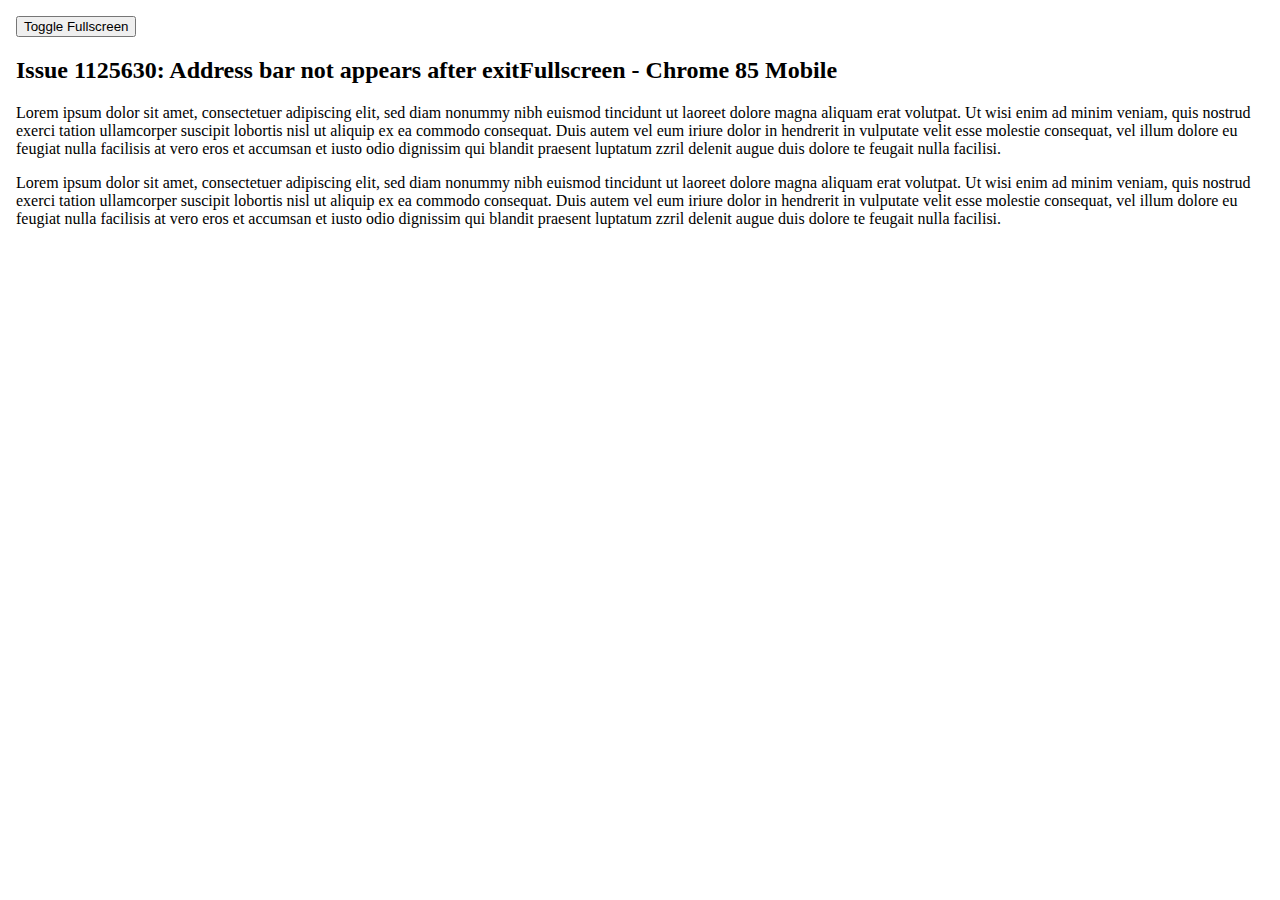
<file: 1125630/index.html>
<!DOCTYPE html>
<html lang="en">
<head>
    <meta charset="UTF-8">
    <title>Issue 1125630</title>
    <meta name="viewport" content="width=device-width, initial-scale=1, shrink-to-fit=no">
    <style>
        body {
            margin: 0;
            padding: 1rem;
            height: calc(var(--vh, 1vh) * 100);
            max-height: calc(var(--vh, 1vh) * 100);
            overflow: hidden;
            box-sizing: border-box;
        }
    </style>
</head>
<body>

<button onclick="toggleFullscreen()">Toggle Fullscreen</button>

<h2>Issue 1125630: Address bar not appears after exitFullscreen - Chrome 85 Mobile</h2>
<p>Lorem ipsum dolor sit amet, consectetuer adipiscing elit, sed diam nonummy nibh euismod tincidunt ut laoreet dolore
    magna aliquam erat volutpat. Ut wisi enim ad minim veniam, quis nostrud exerci tation ullamcorper suscipit lobortis
    nisl ut aliquip ex ea commodo consequat. Duis autem vel eum iriure dolor in hendrerit in vulputate velit esse
    molestie consequat, vel illum dolore eu feugiat nulla facilisis at vero eros et accumsan et iusto odio dignissim qui
    blandit praesent luptatum zzril delenit augue duis dolore te feugait nulla facilisi.</p>
<p>Lorem ipsum dolor sit amet, consectetuer adipiscing elit, sed diam nonummy nibh euismod tincidunt ut laoreet dolore
    magna aliquam erat volutpat. Ut wisi enim ad minim veniam, quis nostrud exerci tation ullamcorper suscipit lobortis
    nisl ut aliquip ex ea commodo consequat. Duis autem vel eum iriure dolor in hendrerit in vulputate velit esse
    molestie consequat, vel illum dolore eu feugiat nulla facilisis at vero eros et accumsan et iusto odio dignissim qui
    blandit praesent luptatum zzril delenit augue duis dolore te feugait nulla facilisi.</p>

<script src="index.js"></script>
</body>
</html>
</file>
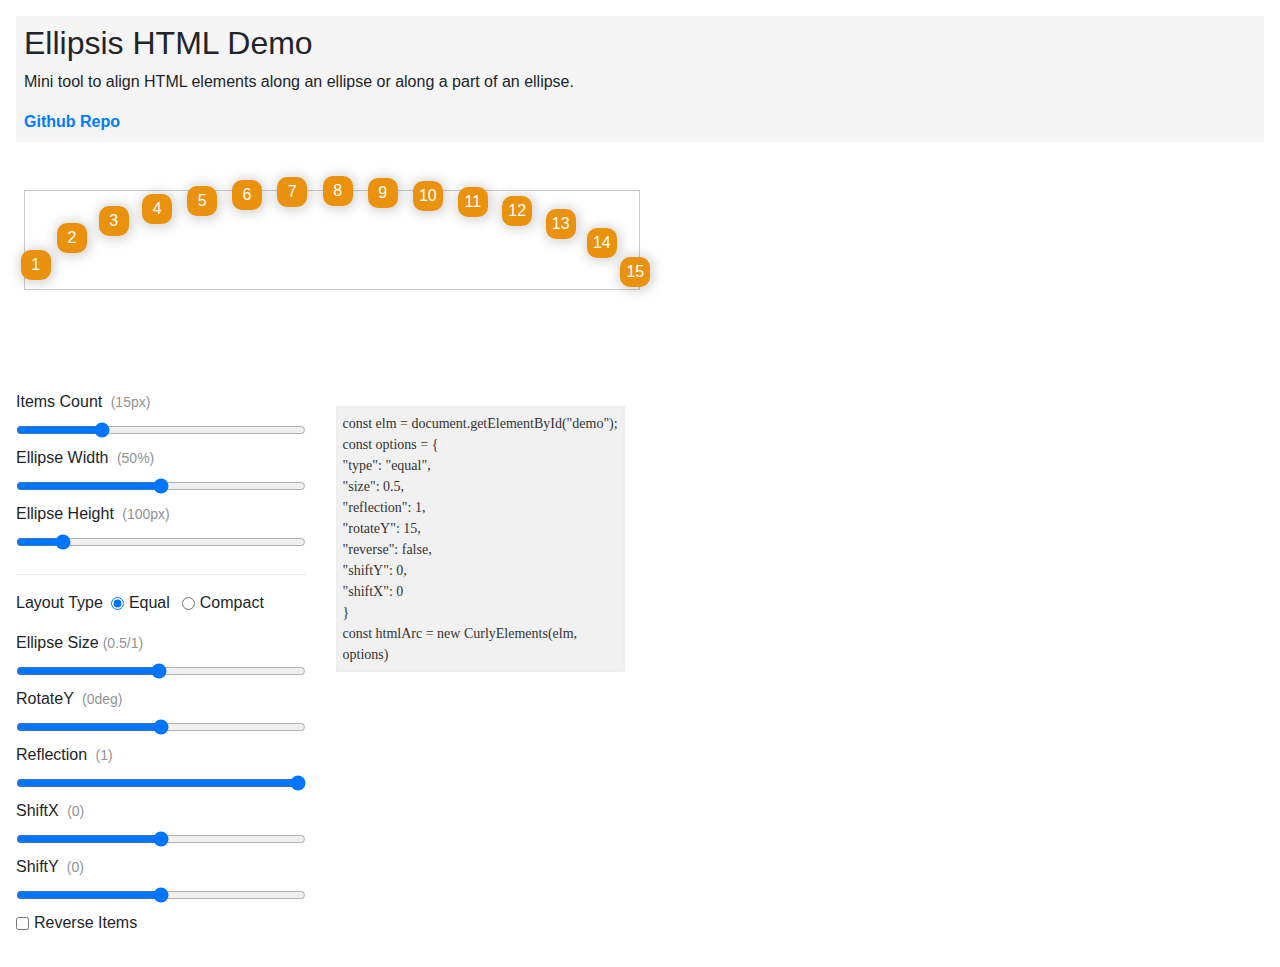
<file: curly-html-elements/index.html>
<!DOCTYPE html>
<html lang="en">
<head>
    <meta charset="UTF-8">
    <title>Ellipsis HTML Demo</title>
    <meta name="viewport" content="width=device-width, initial-scale=1, shrink-to-fit=no">

    <link rel="stylesheet" href="https://stackpath.bootstrapcdn.com/bootstrap/4.5.2/css/bootstrap.min.css"
          integrity="sha384-JcKb8q3iqJ61gNV9KGb8thSsNjpSL0n8PARn9HuZOnIxN0hoP+VmmDGMN5t9UJ0Z" crossorigin="anonymous">
    <style>
        body {
            margin: 0;
            padding: 1rem;
        }

        .head {
            background: #f5f5f5;
            padding: .5rem;
        }

        #demo {
            width: 50%;
            max-width: 100%;
            height: 100px;
            margin-bottom: 100px;
            border: 1px solid #ccc;
            box-sizing: border-box;
            position: relative;
            transform-origin: bottom center;
            transform: rotate(0deg);
            user-select: none;
            pointer-events: none;
        }

        .dot {
            width: 30px;
            height: 30px;
            line-height: 30px;
            text-align: center;
            border-radius: 10px;
            color: #fff;
            background-color: #ea920d;
            box-shadow: 1px 1px 11px 3px rgba(0, 0, 0, .16);
            display: inline-block;
        }

        .options {
            max-width: 500px;
            display: flex;
            flex-direction: column;
            justify-content: center;
            user-select: none;
        }

        .options > * {
            margin-bottom: .5rem;
        }

        .options label .val {
            font-weight: 500;
            font-size: 14px;
            opacity: 0.5;
            margin-left: .25rem;
        }

        #demo-code {
            max-width: 500px;
            font-family: Consolas, serif;
            background-color: #f1f1f1;
            padding: 5px;
            display: block;
            margin-top: 1rem;
            color: #333;
            border: 2px solid #eee;
        }
    </style>
</head>
<body>

<div class="mb-5 head">
    <h2>Ellipsis HTML Demo</h2>
    <p>Mini tool to align HTML elements along an ellipse or along a part of an ellipse.</p>
    <a href="https://github.com/behnamazimi/curly-html-elements" target="_blank"><strong>Github Repo</strong></a>
</div>

<div class="px-2">
    <div id="demo"></div>
</div>

<div class="row">
    <div class="col col-12 col-sm-6 col-md-6 col-lg-3">
        <form class="options" id="options">
            <div class="form-group">
                <label for="dotsCount">Items Count <span class="val">(15px)</span></label>
                <input type="range" class="form-control-range" id="dotsCount"
                       name="count" value="15" min="1" max="50">
            </div>
            <div class="form-group">
                <label for="ellipseWidth">Ellipse Width <span class="val">(50%)</span></label>
                <input type="range" class="form-control-range" id="ellipseWidth"
                       name="width" value="50" min="0" max="100">
            </div>
            <div class="form-group">
                <label for="ellipseHeight">Ellipse Height <span class="val">(100px)</span></label>
                <input type="range" class="form-control-range" id="ellipseHeight"
                       name="height" value="100" min="0" max="700">
            </div>
            <div class="dropdown-divider my-3"></div>

            <div class="form-group d-flex align-items-center mb-3">
                <label class="mb-0">Layout Type</label>
                <div class="form-check form-check-inline ml-2">
                    <input class="form-check-input" type="radio" name="type"
                           id="equalType" value="equal" checked>
                    <label class="form-check-label" for="equalType">Equal</label>
                </div>
                <div class="form-check form-check-inline">
                    <input class="form-check-input" type="radio" name="type"
                           id="compactType" value="compact">
                    <label class="form-check-label" for="compactType">Compact</label>
                </div>
            </div>
            <div class="form-group">
                <label for="ellipseSize">Ellipse Size<span class="val">(0.5/1)</span></label>
                <input type="range" class="form-control-range" id="ellipseSize"
                       name="size" value="50" min="1" max="100">
            </div>
            <div class="form-group">
                <label for="ellipseRotateY">RotateY <span class="val">(0deg)</span></label>
                <input type="range" class="form-control-range" id="ellipseRotateY"
                       name="rotateY" value="0" min="-180" max="180" step="2">
            </div>
            <div class="form-group">
                <label for="ellipseReflection">Reflection <span class="val">(1)</span></label>
                <input type="range" class="form-control-range" id="ellipseReflection"
                       name="reflection" value="10" min="-10" max="10" step="1">
            </div>
            <div class="form-group">
                <label for="ellipseShiftX">ShiftX <span class="val">(0)</span></label>
                <input type="range" class="form-control-range" id="ellipseShiftX"
                       name="shiftX" value="0" min="-500" max="500" step="2">
            </div>
            <div class="form-group">
                <label for="ellipseShiftY">ShiftY <span class="val">(0)</span></label>
                <input type="range" class="form-control-range" id="ellipseShiftY"
                       name="shiftY" value="0" min="-500" max="500" step="2">
            </div>
            <div class="form-group d-flex align-items-center mb-3">
                <div class="form-check form-check-inline">
                    <input class="form-check-input" type="checkbox"
                           name="reverse" id="reverseItems">
                    <label class="form-check-label" for="reverseItems">Reverse Items</label>
                </div>
            </div>
        </form>
    </div>
    <div class="col col-12 col-sm-6 col-md-6 col-lg-3">
        <code id="demo-code"></code>
    </div>
</div>

<script src="https://code.jquery.com/jquery-3.5.1.slim.min.js"
        integrity="sha384-DfXdz2htPH0lsSSs5nCTpuj/zy4C+OGpamoFVy38MVBnE+IbbVYUew+OrCXaRkfj"
        crossorigin="anonymous"></script>
<script src="https://cdn.jsdelivr.net/npm/popper.js@1.16.1/dist/umd/popper.min.js"
        integrity="sha384-9/reFTGAW83EW2RDu2S0VKaIzap3H66lZH81PoYlFhbGU+6BZp6G7niu735Sk7lN"
        crossorigin="anonymous"></script>
<script src="https://stackpath.bootstrapcdn.com/bootstrap/4.5.2/js/bootstrap.min.js"
        integrity="sha384-B4gt1jrGC7Jh4AgTPSdUtOBvfO8shuf57BaghqFfPlYxofvL8/KUEfYiJOMMV+rV"
        crossorigin="anonymous"></script>
<script src="curly-html-elements.min.js"></script>
<script src="index.js"></script>
</body>
</html>
</file>
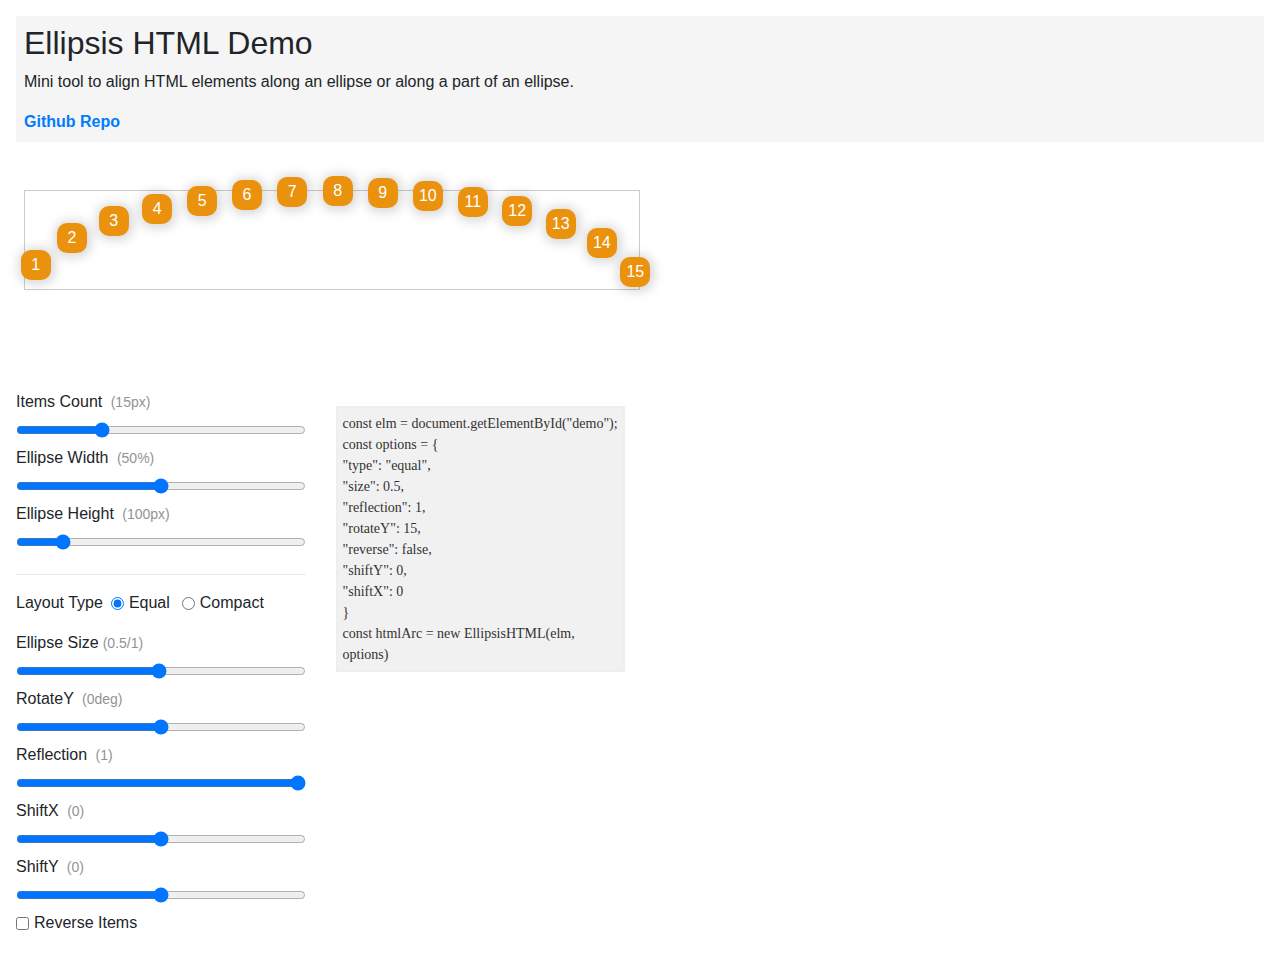
<file: ellipsis-html/index.html>
<!DOCTYPE html>
<html lang="en">
<head>
    <meta charset="UTF-8">
    <title>Ellipsis HTML Demo</title>
    <meta name="viewport" content="width=device-width, initial-scale=1, shrink-to-fit=no">

    <link rel="stylesheet" href="https://stackpath.bootstrapcdn.com/bootstrap/4.5.2/css/bootstrap.min.css"
          integrity="sha384-JcKb8q3iqJ61gNV9KGb8thSsNjpSL0n8PARn9HuZOnIxN0hoP+VmmDGMN5t9UJ0Z" crossorigin="anonymous">
    <style>
        body {
            margin: 0;
            padding: 1rem;
        }

        .head {
            background: #f5f5f5;
            padding: .5rem;
        }

        #demo {
            width: 50%;
            max-width: 100%;
            height: 100px;
            margin-bottom: 100px;
            border: 1px solid #ccc;
            box-sizing: border-box;
            position: relative;
            transform-origin: bottom center;
            transform: rotate(0deg);
            user-select: none;
            pointer-events: none;
        }

        .dot {
            width: 30px;
            height: 30px;
            line-height: 30px;
            text-align: center;
            border-radius: 10px;
            color: #fff;
            background-color: #ea920d;
            box-shadow: 1px 1px 11px 3px rgba(0, 0, 0, .16);
            display: inline-block;
        }

        .options {
            max-width: 500px;
            display: flex;
            flex-direction: column;
            justify-content: center;
            user-select: none;
        }

        .options > * {
            margin-bottom: .5rem;
        }

        .options label .val {
            font-weight: 500;
            font-size: 14px;
            opacity: 0.5;
            margin-left: .25rem;
        }

        #demo-code {
            max-width: 500px;
            font-family: Consolas, serif;
            background-color: #f1f1f1;
            padding: 5px;
            display: block;
            margin-top: 1rem;
            color: #333;
            border: 2px solid #eee;
        }
    </style>
</head>
<body>

<div class="mb-5 head">
    <h2>Ellipsis HTML Demo</h2>
    <p>Mini tool to align HTML elements along an ellipse or along a part of an ellipse.</p>
    <a href="https://github.com/behnamazimi/ellipsis-html" target="_blank"><strong>Github Repo</strong></a>
</div>

<div class="px-2">
    <div id="demo"></div>
</div>

<div class="row">
    <div class="col col-12 col-sm-6 col-md-6 col-lg-3">
        <form class="options" id="options">
            <div class="form-group">
                <label for="dotsCount">Items Count <span class="val">(15px)</span></label>
                <input type="range" class="form-control-range" id="dotsCount"
                       name="count" value="15" min="1" max="50">
            </div>
            <div class="form-group">
                <label for="ellipseWidth">Ellipse Width <span class="val">(50%)</span></label>
                <input type="range" class="form-control-range" id="ellipseWidth"
                       name="width" value="50" min="0" max="100">
            </div>
            <div class="form-group">
                <label for="ellipseHeight">Ellipse Height <span class="val">(100px)</span></label>
                <input type="range" class="form-control-range" id="ellipseHeight"
                       name="height" value="100" min="0" max="700">
            </div>
            <div class="dropdown-divider my-3"></div>

            <div class="form-group d-flex align-items-center mb-3">
                <label class="mb-0">Layout Type</label>
                <div class="form-check form-check-inline ml-2">
                    <input class="form-check-input" type="radio" name="type"
                           id="equalType" value="equal" checked>
                    <label class="form-check-label" for="equalType">Equal</label>
                </div>
                <div class="form-check form-check-inline">
                    <input class="form-check-input" type="radio" name="type"
                           id="compactType" value="compact">
                    <label class="form-check-label" for="compactType">Compact</label>
                </div>
            </div>
            <div class="form-group">
                <label for="ellipseSize">Ellipse Size<span class="val">(0.5/1)</span></label>
                <input type="range" class="form-control-range" id="ellipseSize"
                       name="size" value="50" min="1" max="100">
            </div>
            <div class="form-group">
                <label for="ellipseRotateY">RotateY <span class="val">(0deg)</span></label>
                <input type="range" class="form-control-range" id="ellipseRotateY"
                       name="rotateY" value="0" min="-180" max="180" step="2">
            </div>
            <div class="form-group">
                <label for="ellipseReflection">Reflection <span class="val">(1)</span></label>
                <input type="range" class="form-control-range" id="ellipseReflection"
                       name="reflection" value="10" min="-10" max="10" step="1">
            </div>
            <div class="form-group">
                <label for="ellipseShiftX">ShiftX <span class="val">(0)</span></label>
                <input type="range" class="form-control-range" id="ellipseShiftX"
                       name="shiftX" value="0" min="-500" max="500" step="2">
            </div>
            <div class="form-group">
                <label for="ellipseShiftY">ShiftY <span class="val">(0)</span></label>
                <input type="range" class="form-control-range" id="ellipseShiftY"
                       name="shiftY" value="0" min="-500" max="500" step="2">
            </div>
            <div class="form-group d-flex align-items-center mb-3">
                <div class="form-check form-check-inline">
                    <input class="form-check-input" type="checkbox"
                           name="reverse" id="reverseItems">
                    <label class="form-check-label" for="reverseItems">Reverse Items</label>
                </div>
            </div>
        </form>
    </div>
    <div class="col col-12 col-sm-6 col-md-6 col-lg-3">
        <code id="demo-code"></code>
    </div>
</div>

<script src="https://code.jquery.com/jquery-3.5.1.slim.min.js"
        integrity="sha384-DfXdz2htPH0lsSSs5nCTpuj/zy4C+OGpamoFVy38MVBnE+IbbVYUew+OrCXaRkfj"
        crossorigin="anonymous"></script>
<script src="https://cdn.jsdelivr.net/npm/popper.js@1.16.1/dist/umd/popper.min.js"
        integrity="sha384-9/reFTGAW83EW2RDu2S0VKaIzap3H66lZH81PoYlFhbGU+6BZp6G7niu735Sk7lN"
        crossorigin="anonymous"></script>
<script src="https://stackpath.bootstrapcdn.com/bootstrap/4.5.2/js/bootstrap.min.js"
        integrity="sha384-B4gt1jrGC7Jh4AgTPSdUtOBvfO8shuf57BaghqFfPlYxofvL8/KUEfYiJOMMV+rV"
        crossorigin="anonymous"></script>
<script src="ellipsis-html.min.js"></script>
<script src="index.js"></script>
</body>
</html>
</file>
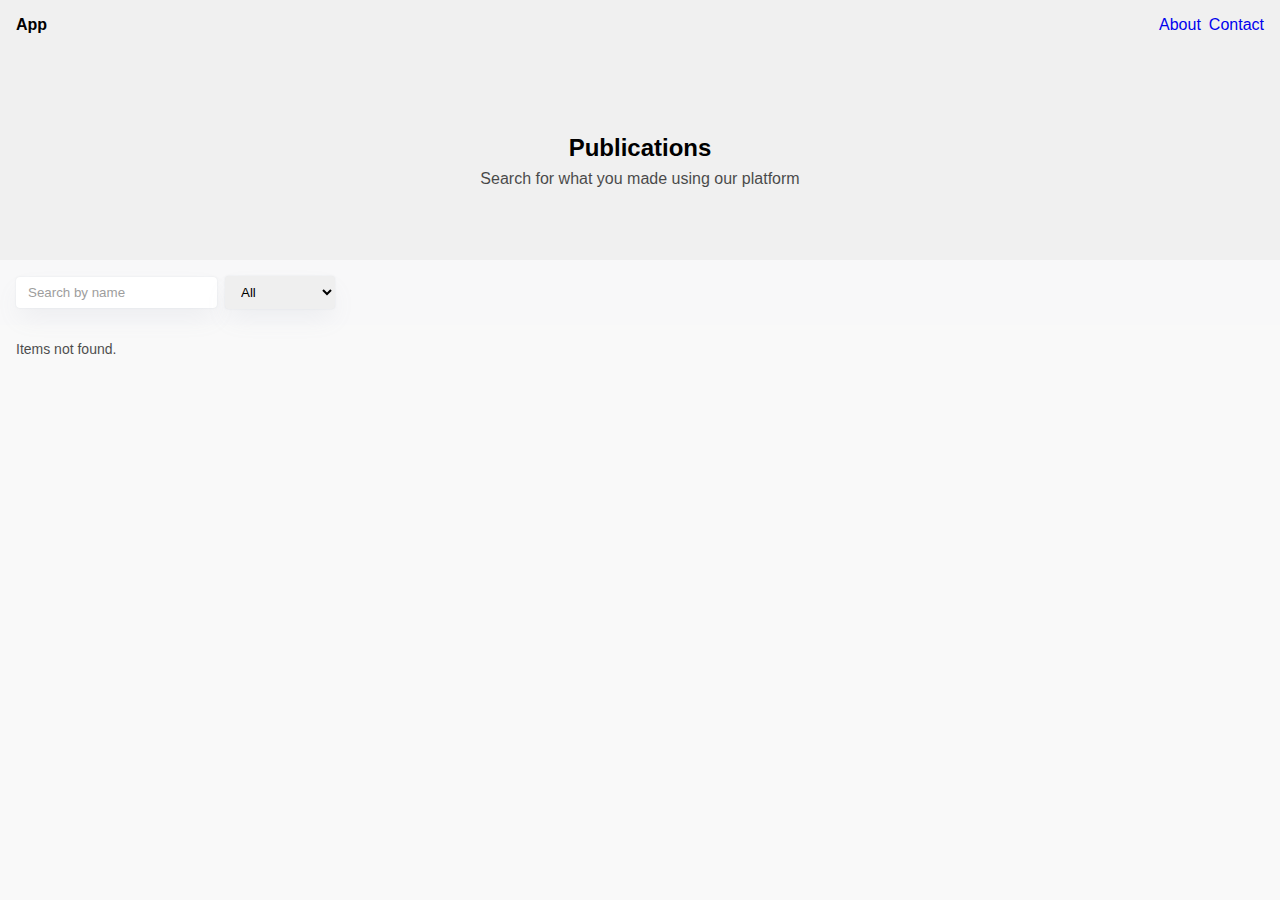
<file: fln-publications/index.html>
<!doctype html>
<html lang="en">
<head>
    <meta charset="utf-8"/>
    <link rel="icon" href="./favicon.ico"/>
    <meta name="viewport" content="width=device-width,initial-scale=1"/>
    <meta name="theme-color" content="#000000"/>
    <meta name="description" content="Web site created using create-react-app"/>
    <link rel="apple-touch-icon" href=".logo192.png"/>
    <link rel="manifest" href="./manifest.json"/>
    <title>Publications App</title>
    <script defer="defer" src="./static/js/main.1586b756.js"></script>
    <link href="./static/css/main.5a006498.css" rel="stylesheet">
</head>
<body>
<noscript>You need to enable JavaScript to run this app.</noscript>
<div id="root"></div>
</body>
</html>
</file>
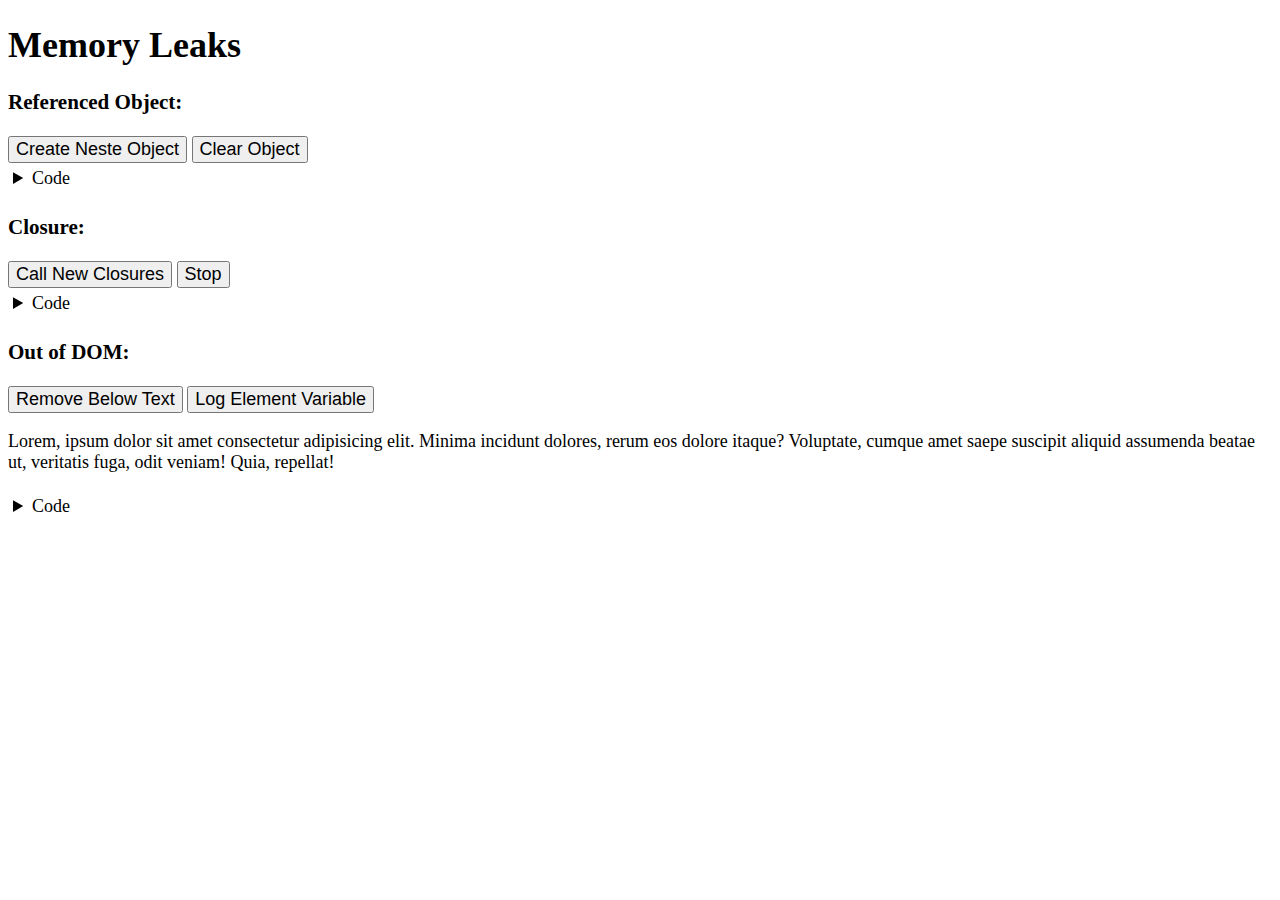
<file: memory-leaks/index.html>
<!DOCTYPE html>
<html lang="en">

<head>
    <meta charset="UTF-8">
    <meta http-equiv="X-UA-Compatible" content="IE=edge">
    <meta name="viewport" content="width=device-width, initial-scale=1.0">
    <title>Document</title>

    <style>
        button {
            font-size: 18px;
        }

        pre {
            background-color: #f0f0f0;
        }

        details summary {
            outline: none;
            padding: 5px;
            cursor: pointer;
            user-select: none;
        }
    </style>
</head>

<body style="font-size: 18px">
    <h1>Memory Leaks</h1>
    <div>
        <h3>Referenced Object:</h3>
        <button onclick="createObject()">Create Neste Object</button>
        <button onclick="clearObject()">Clear Object</button>
        <details>
            <summary>Code</summary>
            <pre contenteditable="true" lang="javascript" style="padding: 5px;font-size: 16px;">
let target = {}
let target2 = {}
let intervalId = null
function createObject() {
    intervalId = setInterval(() => {
        const elm = document.createElement("div")
        target = { strangeVal: new Array(100000).join(","), parent: target2, elm }
        target2 = { strangeVal: new Array(100000).join(","), parent: target, elm }
    }, 10)
}
                </pre>

        </details>
    </div>

    <div>
        <h3>Closure:</h3>
        <button onclick="callClosure()">Call New Closures</button>
        <button onclick="removeClosures()">Stop</button>
        <details>
            <summary>Code</summary>

            <pre contenteditable="true" lang="javascript" style="padding: 5px; font-size: 16px;">
function parentDoSomething() {
    let var1 = 'x'
    let var2 = new Array(10000000).join(var1)
    
    return function childResult() {
        return var2.length > 100
    }
}
        </pre>
        </details>
    </div>


    <div>
        <h3>Out of DOM:</h3>
        <button onclick="removeDomNode()">Remove Below Text</button>
        <button onclick="logElmVar()">Log Element Variable</button>
        <p id="long-text" style="overflow: hidden; max-height: 100px;">Lorem, ipsum dolor sit amet consectetur adipisicing elit. Minima incidunt dolores, rerum eos dolore itaque?
            Voluptate, cumque amet saepe suscipit aliquid assumenda beatae ut, veritatis fuga, odit veniam! Quia,
            repellat! </p>
        <details>
            <summary>Code</summary>

            <pre contenteditable="true" lang="javascript" style="padding: 5px; font-size: 16px;">
let longTextElm = document.getElementById("long-text")

function removeDomNode() {
    longTextElm.remove()
}

            </pre>
        </details>
    </div>

    <script src="./object-reference.js"></script>
    <script src="./clousure.js"></script>
    <script src="./dom.js"></script>
</body>

</html>
</file>
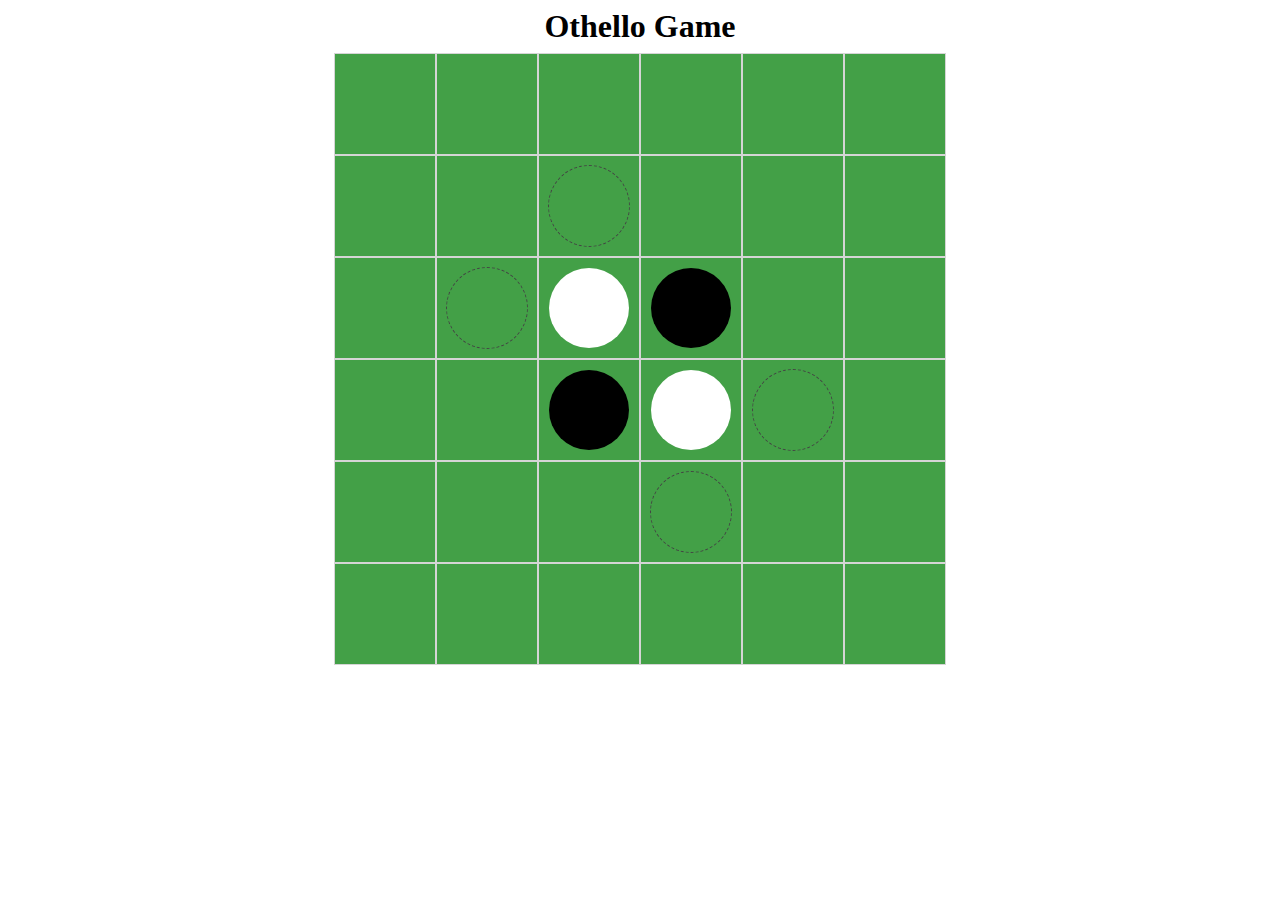
<file: othello-js/index.html>
<!DOCTYPE html>
<html lang="en">
  <head>
    <meta charset="UTF-8" />
    <title>Othello JS Test</title>
    <style>
      body {
        display: flex;
        flex-direction: column;
        justify-content: center;
        align-items: center;
      }

      body h1 {
        margin: 0 0 0.5rem 0;
      }
      body #result {
        font-size: 1.2rem;
        font-weight: bold;
      }
    </style>
    <meta content="width=device-width, initial-scale=1, maximum-scale=1" name="viewport">

  </head>
  <body>
    <h1>Othello Game</h1>
    <div id="othello"></div>

    <script src="bundle.js"></script>
  </body>
</html>
</file>
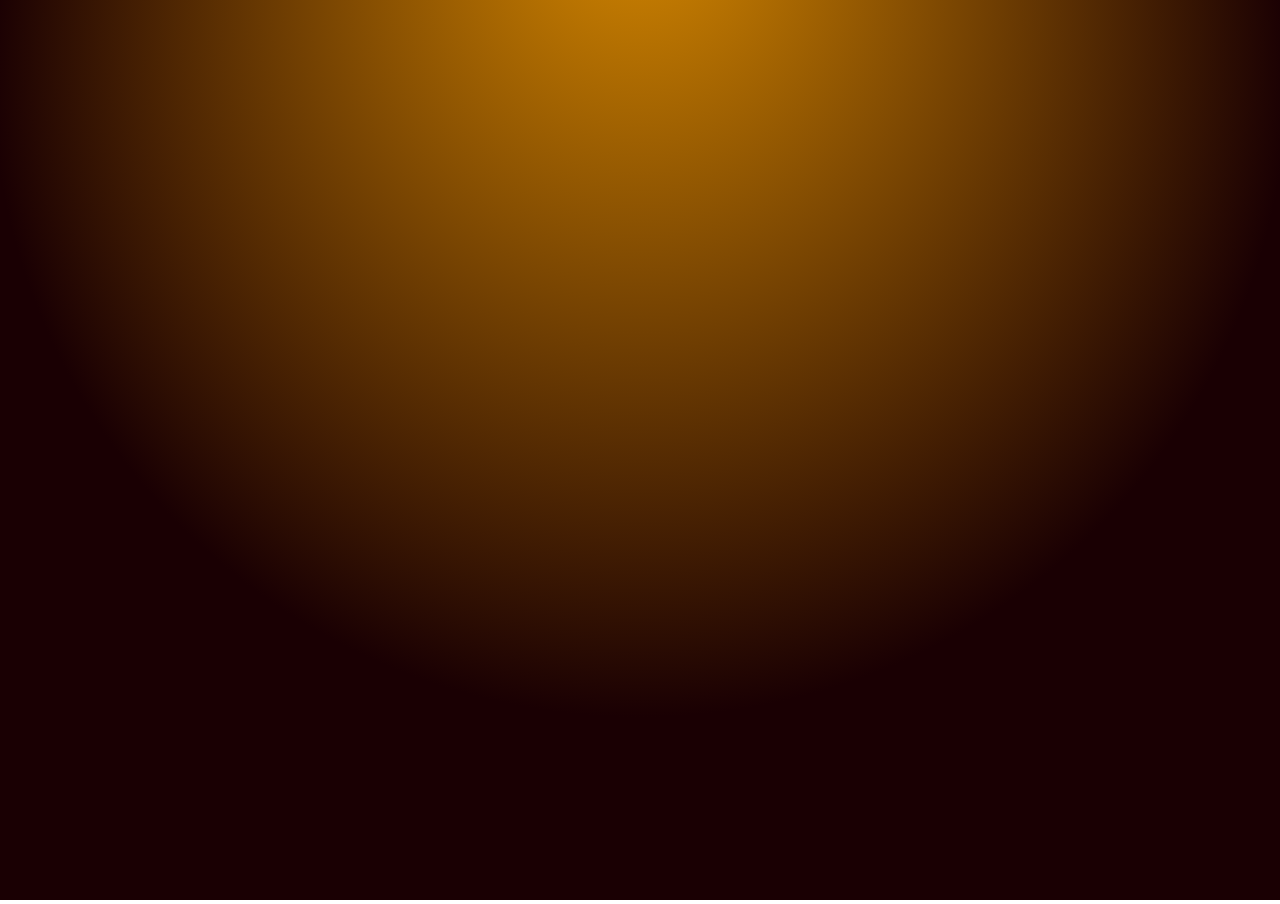
<file: simple-web-projects/canvas-wallpaper/index.html>
<!DOCTYPE html>
<html lang="en">
<head>
    <meta charset="UTF-8">
    <meta name="viewport" content="width=device-width, initial-scale=1, shrink-to-fit=no">
    <link rel="stylesheet" href="styles/styles.css">
    <title>Canvas Wallpaper Tutorial</title>
</head>
<body>
<canvas id="canvas"></canvas>
<script src="scripts/circle.js"></script>
<script src="scripts/index.js"></script>
</body>
</html>
</file>
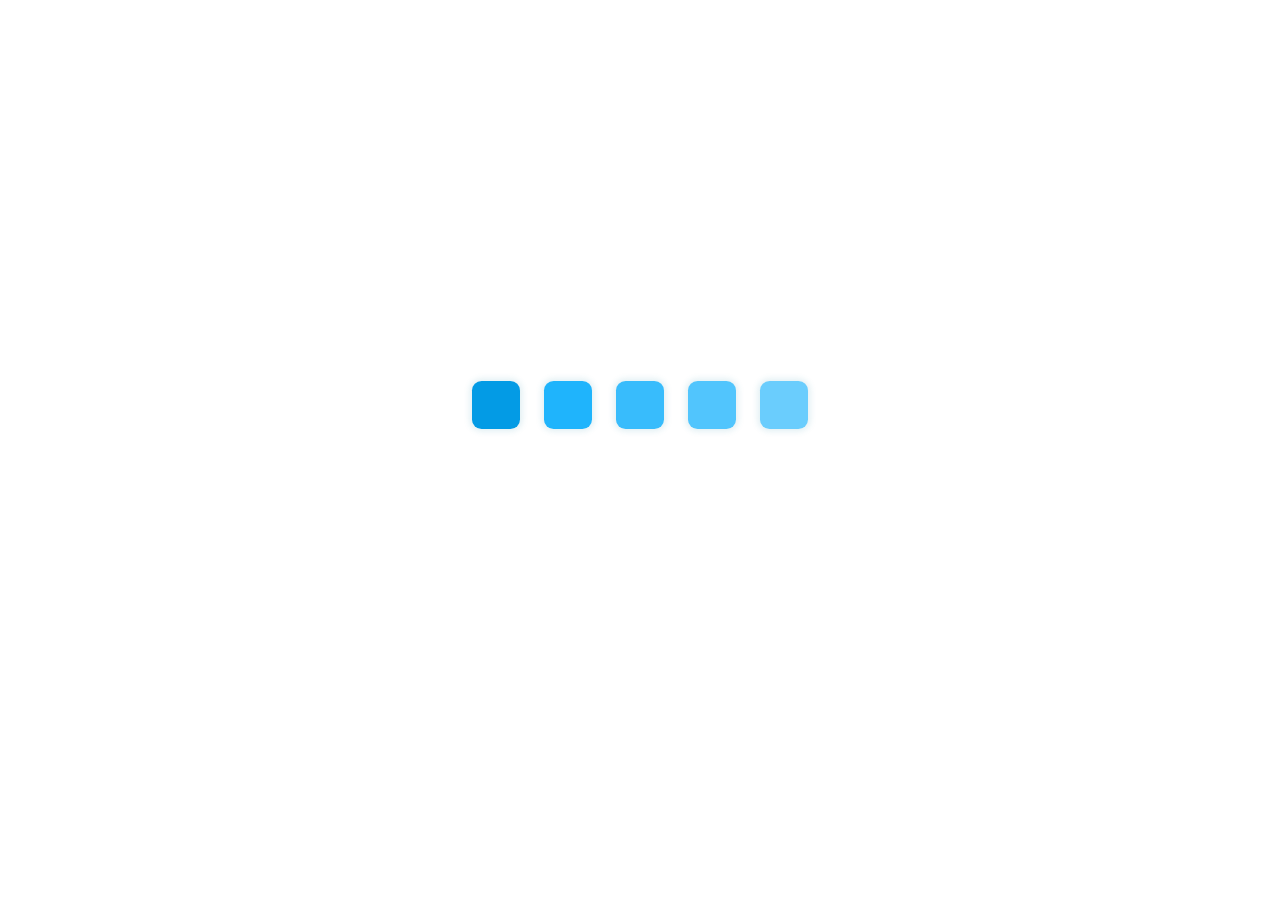
<file: simple-web-projects/css-box-loading-animation/index.html>
<!DOCTYPE html>
<html lang="en">
<head>
    <meta charset="UTF-8">
    <meta name="viewport" content="width=device-width, initial-scale=1, shrink-to-fit=no">
    <link rel="stylesheet" href="styles/styles.css">
    <title>CSS Box Loading Animation</title>
</head>
<body>

<div class="loading-container">
    <div class="box-loading">
        <div class="box"></div>
        <div class="box"></div>
        <div class="box"></div>
        <div class="box"></div>
        <div class="box"></div>
    </div>
</div>
</body>
</html>
</file>
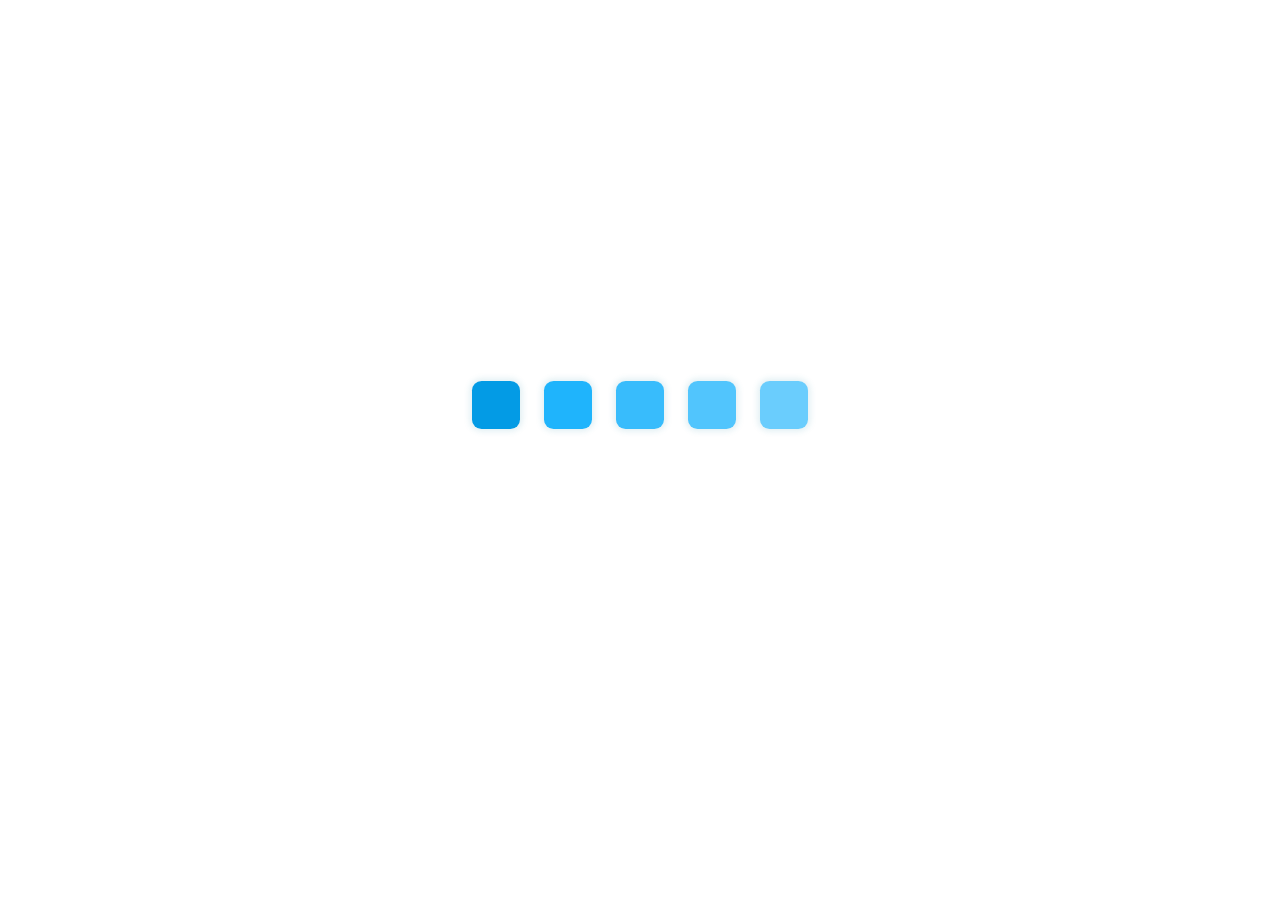
<file: simple-web-projects/css-escape-loading-animation/index.html>
<!DOCTYPE html>
<html lang="en">
<head>
    <meta charset="UTF-8">
    <meta name="viewport" content="width=device-width, initial-scale=1, shrink-to-fit=no">
    <link rel="stylesheet" href="styles/styles.css">
    <title>CSS Escape Loading Animation</title>
</head>
<body>

<div class="loading-container">
    <div class="box-loading">
        <div class="box"></div>
        <div class="box"></div>
        <div class="box"></div>
        <div class="box"></div>
        <div class="box"></div>
    </div>
</div>
</body>
</html>
</file>
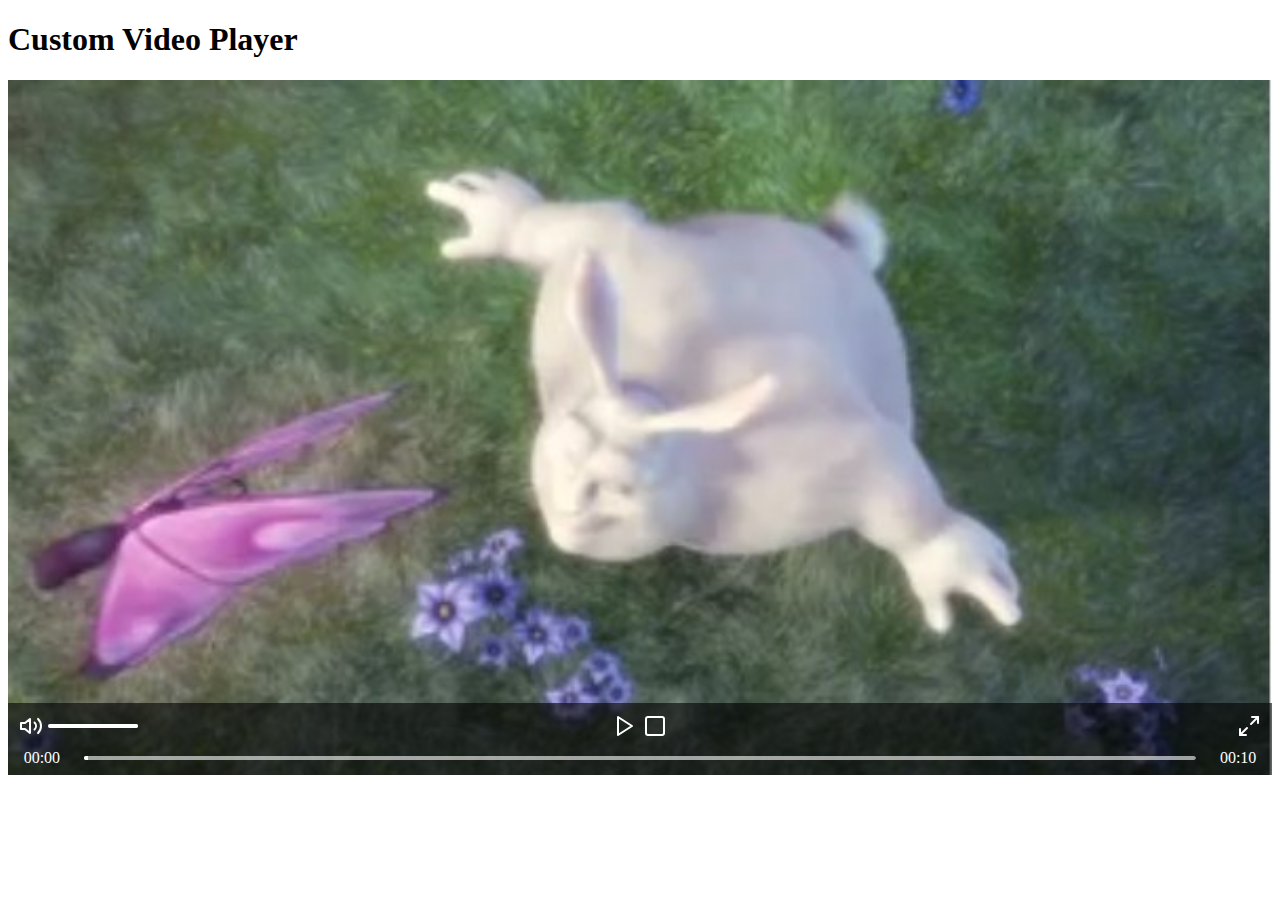
<file: simple-web-projects/custom-video-player/index.html>
<!DOCTYPE html>
<html lang="en">
<head>
    <meta charset="UTF-8">
    <meta name="viewport" content="width=device-width, initial-scale=1, shrink-to-fit=no">
    <link rel="stylesheet" href="styles/styles.css">
    <title>Custom Video Player</title>
</head>
<body>
<section>
    <h1>Custom Video Player</h1>
    <div id="video-wrapper"></div>
</section>

<script src="scripts/video.js"></script>
<script src="scripts/index.js"></script>

</body>
</html>
</file>
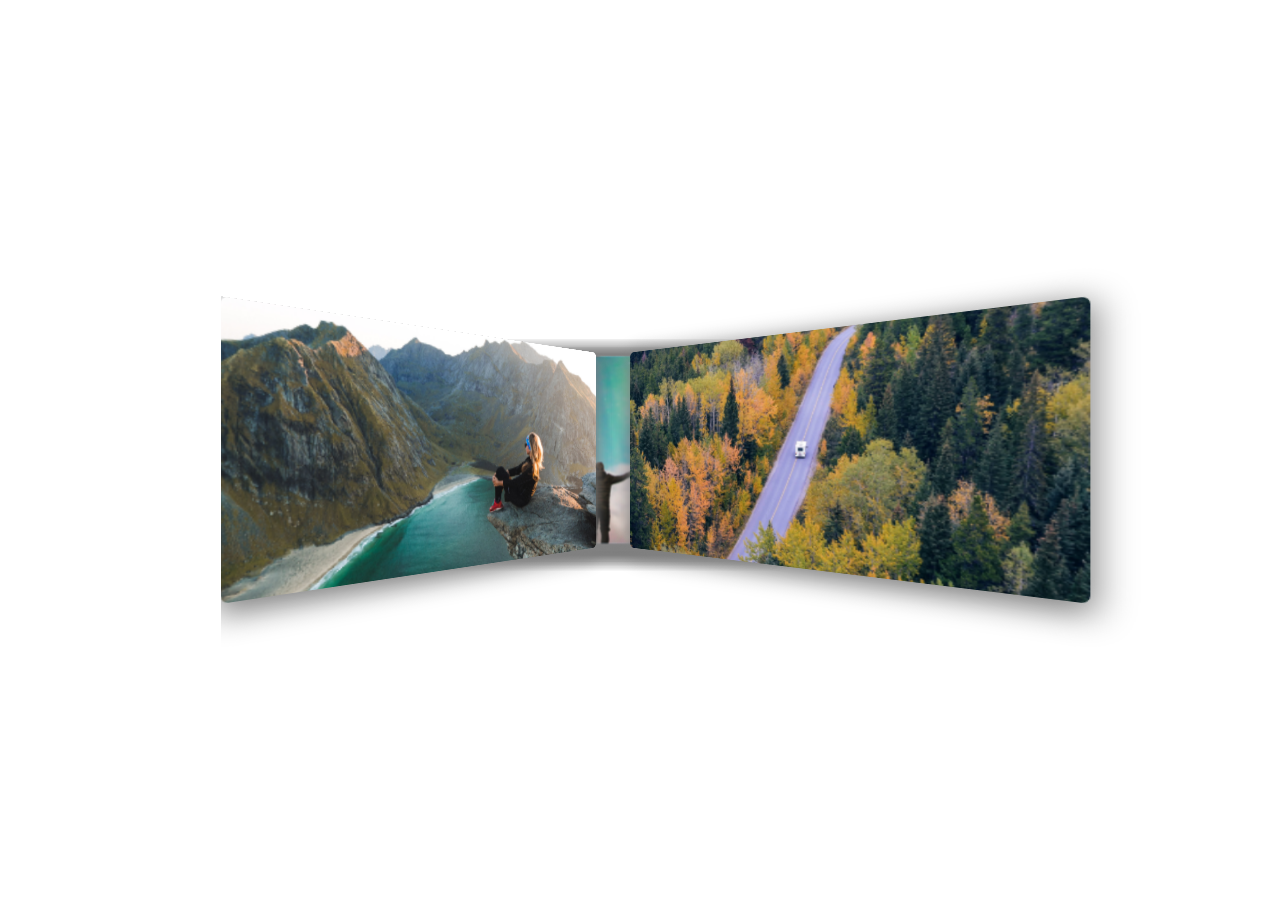
<file: simple-web-projects/image-slider-3d/index.html>
<!DOCTYPE html>
<html lang="en" dir="ltr">
	<head>
		<meta charset="UTF-8" />
		<meta name="viewport" content="width=device-width, initial-scale=1" />
		<link rel="stylesheet" href="styles/styles.css" />
		<title>Image Slider 3D</title>
	</head>

	<body>
		<div id="wrapper">
			<ul id="slider"></ul>
		</div>

		<script src="scripts/index.js"></script>
	</body>
</html>
</file>
<file: fln-publications/static/css/main.5a006498.css>
body{-webkit-font-smoothing:antialiased;-moz-osx-font-smoothing:grayscale;background-color:#f9f9f9;font-family:-apple-system,BlinkMacSystemFont,Segoe UI,Roboto,Oxygen,Ubuntu,Cantarell,Fira Sans,Droid Sans,Helvetica Neue,sans-serif;margin:0;min-height:100vh}code{font-family:source-code-pro,Menlo,Monaco,Consolas,Courier New,monospace}*{box-sizing:border-box}
/*# sourceMappingURL=main.5a006498.css.map*/
</file>
<file: simple-web-projects/custom-video-player/styles/styles.css>
* {
    box-sizing: border-box;
}

.m-video {
    position: relative;
    display: flex;
    flex-direction: column;
    justify-content: center;
    align-items: center;

    --progress-color: red;
}

.m-video video {
    width: 100%;
    max-width: 100%;
}

.m-video video::-webkit-media-controls-enclosure,
.m-video video::-webkit-media-controls {
    display: none !important;
}

.m-video input[type="range"] {
    height: 4px;
    -webkit-appearance: none;
    outline: none;
    background: transparent;
    overflow: hidden;
    cursor: pointer;
    border-radius: 4px;
}

.m-video .v-controls {
    background: rgba(0, 0, 0, .6);
    padding: .5rem;
    color: #fff;
    display: flex;
    flex-direction: column;
    flex-wrap: nowrap;
    width: 100%;
}

.m-video .v-controls.--fs-abs,
.m-video .v-controls.--absolute {
    position: absolute;
    width: 100%;
    left: 0;
    bottom: 0;
}

.m-video.playing .v-controls.--absolute.--auto-hide,
.m-video .v-controls:not(.--absolute).--fs-abs {
    opacity: 0;
    transition: .3s;
}

.m-video .v-controls:hover.--absolute.--auto-hide,
.m-video .v-controls:hover.--fs-abs {
    opacity: 1;
}


.m-video .v-controls svg {
    width: 24px;
    height: 24px;
    fill: none;
    stroke: #fff;
    stroke-width: 2;
    stroke-linecap: round;
    stroke-linejoin: round;
}

.m-video button {
    outline: none;
    background: transparent;
    border: none;
    cursor: pointer;
    width: 30px;
    height: 30px;
    padding: 0;
    margin: 0;
    display: inline-flex;
    justify-content: center;
    align-items: center;
    box-shadow: none;
}

.m-video button:focus,
.m-video button::-moz-focus-inner {
    border: 0;
    outline: none;
}

/* Slider in Chrome, Firefox, and Opera */
.m-video input[type="range"]::-webkit-slider-runnable-track {
    background: rgba(255, 255, 255, 0.6);
    height: 4px;
    border-radius: 4px;
    border: 0;
    width: 100%;
}

.m-video input[type="range"]::-moz-range-track {
    background: rgba(255, 255, 255, 0.6);
    height: 4px;
    border-radius: 4px;
    border: 0;
    width: 100%;
}

.m-video input[type="range"]::-ms-track {
    background: rgba(255, 255, 255, 0.6);
    height: 4px;
    border-radius: 4px;
    border: 0;
    width: 100%;
}

.m-video input[type="range"]::-ms-fill-lower {
    background: var(--progress-color, red);
}

.m-video input[type="range"]::-moz-range-progress {
    background: var(--progress-color, red);
}

.m-video input[type="range"]::-webkit-slider-thumb {
    -webkit-appearance: none;
    background: var(--progress-color, red);
    width: 4px;
    height: 4px;
    margin-top: 0;
    border-radius: 50%;
    cursor: pointer;
}

.m-video input[type="range"]::-moz-range-thumb {
    -moz-appearance: none;
    background: var(--progress-color, red);
    width: 4px;
    height: 4px;
    margin-top: 0;
    border-radius: 50%;
    cursor: pointer;
}

.m-video input[type="range"]::-ms-thumb {
    background: var(--progress-color, red);
    width: 4px;
    height: 4px;
    margin-top: 0;
    border-radius: 50%;
    cursor: pointer;
}

.m-video input[type="range"]::-webkit-slider-thumb {
    box-shadow: -1200px 0 0 1200px var(--progress-color, red);
    outline: none;
    border: 0;
}

.m-video .v-controls__btns {
    display: flex;
    flex-wrap: nowrap;
    justify-content: space-between;
    align-items: center;
}

.m-video .v-controls__btns .v-controls__btns__sound {
    width: 30%;
    flex: 0 0 30%;
    display: flex;
    justify-content: flex-start;
    align-items: center;
}

.m-video .v-controls__btns .v-controls__btns__sound input[type="range"] {
    max-width: 90px;
}

.m-video .v-controls__btns .v-controls__btns_play {
    width: 40%;
    flex: 0 0 40%;
    display: flex;
    justify-content: center;
    align-items: center;
}

.m-video .v-controls__btns .v-controls__btns_fs {
    width: 30%;
    flex: 0 0 30%;
    display: flex;
    justify-content: flex-end;
}

.m-video .v-controls .v-controls__timing {
    display: flex;
    justify-content: center;
    align-items: center;
    margin-top: .5rem;
}

.m-video .v-controls .v-controls__timing input[type="range"] {
    width: 100%;
    margin: 0 1rem;
}

.m-video .v-controls .v-controls__timing span {
    text-align: center;
    width: 58px;
    display: inline-block;
}
</file>
<file: simple-web-projects/image-slider-3d/styles/styles.css>
* {
	margin: 0;
	padding: 0;
	list-style: none;
	box-sizing: border-box;
}

body {
	display: flex;
	justify-content: center;
	align-items: center;
	width: 100vw;
	height: 100vh;
}

#wrapper {
	display: block;
	width: 100%;
	height: 10rem;
	overflow-x: hidden;
}

#slider {
	position: relative;
	width: 75%;
	height: 100%;
	perspective: 44rem;
	transform-style: preserve-3d;
}

#slider li {
	position: absolute;
	left: 17.5%;
	width: 100%;
	height: 100%;
	animation-iteration-count: infinite;
	border-radius: 0.5rem;
	box-shadow: 0 0.25rem 1rem 0.125rem gray;
	overflow: hidden;
}

#slider:hover li {
	animation-play-state: paused;
}

#slider li img {
	width: 100%;
	height: 100%;
	object-fit: cover;
	object-position: center;
}

/* X-Small devices (landscape phones, 426px and up) */
@media (min-width: 426px) {
	#wrapper {
		height: 15rem;
	}
}

/* Small devices (landscape phones, 576px and up) */
@media (min-width: 576px) {
	#wrapper {
		height: 18rem;
	}
}

/* Medium devices (tablets, 768px and up) */
@media (min-width: 768px) {
	#wrapper {
		width: 40rem;
		height: 16rem;
		overflow-x: unset;
	}

	#slider li {
		left: 18.5%;
		box-shadow: 0 0.5rem 2rem 0.25rem gray;
	}
}

/* Large devices (desktops, 992px and up) */
@media (min-width: 992px) {
	#wrapper {
		width: 46rem;
		height: 18rem;
	}

	#slider li {
		left: 19%;
	}
}

/* X-Large devices (large desktops, 1200px and up) */
@media (min-width: 1200px) {
	#wrapper {
		width: 50rem;
		height: 20rem;
	}

	#slider li {
		left: 20%;
	}
}
</file>
<file: simple-web-projects/canvas-wallpaper/styles/styles.css>
/** Simple Reset - START */
html {
    box-sizing: border-box;
    font-size: 16px;
    overflow-x: hidden;
}

*, *:before, *:after {
    box-sizing: inherit;
}

body, h1, h2, h3, h4, h5, h6, p, ol, ul {
    margin: 0;
    padding: 0;
    font-weight: normal;
}

img {
    max-width: 100%;
    height: auto;
}

/** Global - START */
html {
    height: 100%;
}

body {
    height: 100%;
    width: 100%;
    max-height: 100%;
    overflow: hidden;
}

#canvas{
    width: 100%;
    height: 100%;
    background-color: #efefef;
}
</file>
<file: simple-web-projects/css-box-loading-animation/styles/styles.css>
/** Simple Reset - START */
html {
    box-sizing: border-box;
    font-size: 16px;
    overflow-x: hidden;
}

*, *:before, *:after {
    box-sizing: inherit;
}

body, h1, h2, h3, h4, h5, h6, p, ol, ul {
    margin: 0;
    padding: 0;
    font-weight: normal;
}

img {
    max-width: 100%;
    height: auto;
}

/** Animating - START */
@keyframes moving {
    0%,
    5% {
        left: 0;
        background-color: #039be5;
    }
    95%,
    100% {
        left: calc(100% - 3rem);
        background-color: #84d6fd;
    }
}

@keyframes box-2-anim {
    0% {
        transform: scale(1, 1) rotate(0deg);
        bottom: 0;
    }
    5% {
        bottom: 3rem;
    }
    15% {
        bottom: 0;
        transform: scale(1, 1) rotate(-180deg);
    }
    17.001% {
        bottom: 0;
        transform: translate(0.9rem, 0.6rem) scale(1.3, 0.6) translateY(0px) rotate(-180deg);
    }
    25% {
        bottom: 0;
        transform: scale(1, 1) rotate(-180deg);
    }
    66% {
        transform: scale(1, 1) rotate(-180deg);
        bottom: 0;
    }
    71% {
        bottom: 3rem;
    }
    81% {
        bottom: 0;
        transform: scale(1, 1) rotate(0deg);
    }
    83.001% {
        bottom: 0;
        transform: translate(-0.9rem, 0.6rem) scale(1.3, 0.6) translateY(0px) rotate(0deg);
    }
    91% {
        transform: scale(1, 1) rotate(0deg);
    }
    100% {
        transform: scale(1, 1) rotate(0deg);
    }
}

@keyframes box-3-anim {
    0% {
        transform: scale(1, 1) rotate(0deg);
        bottom: 0;
    }
    5% {
        bottom: 3rem;
    }
    15% {
        bottom: 0;
        transform: scale(1, 1) rotate(-180deg);
    }
    17.001% {
        bottom: 0;
        transform: translate(0.9rem, 0.6rem) scale(1.3, 0.6) translateY(0px) rotate(-180deg);
    }
    25% {
        bottom: 0;
        transform: scale(1, 1) rotate(-180deg);
    }
    56% {
        transform: scale(1, 1) rotate(-180deg);
        bottom: 0;
    }
    61% {
        bottom: 3rem;
    }
    71% {
        bottom: 0;
        transform: scale(1, 1) rotate(0deg);
    }
    73.001% {
        bottom: 0;
        transform: translate(-0.9rem, 0.6rem) scale(1.3, 0.6) translateY(0px) rotate(0deg);
    }
    81% {
        transform: scale(1, 1) rotate(0deg);
    }
    100% {
        transform: scale(1, 1) rotate(0deg);
    }
}

@keyframes box-4-anim {
    0% {
        transform: scale(1, 1) rotate(0deg);
        bottom: 0;
    }
    5% {
        bottom: 3rem;
    }
    15% {
        bottom: 0;
        transform: scale(1, 1) rotate(-180deg);
    }
    17.001% {
        bottom: 0;
        transform: translate(0.9rem, 0.6rem) scale(1.3, 0.6) translateY(0px) rotate(-180deg);
    }
    25% {
        bottom: 0;
        transform: scale(1, 1) rotate(-180deg);
    }
    45% {
        transform: scale(1, 1) rotate(-180deg);
        bottom: 0;
    }
    50% {
        bottom: 3rem;
    }
    60% {
        bottom: 0;
        transform: scale(1, 1) rotate(0deg);
    }
    62.001% {
        bottom: 0;
        transform: translate(-0.9rem, 0.6rem) scale(1.3, 0.6) translateY(0px) rotate(0deg);
    }
    70% {
        transform: scale(1, 1) rotate(0deg);
    }
    100% {
        transform: scale(1, 1) rotate(0deg);
    }
}

@keyframes box-5-anim {
    0% {
        transform: scale(1, 1) rotate(0deg);
        bottom: 0;
    }
    5% {
        bottom: 3rem;
    }
    15% {
        bottom: 0;
        transform: scale(1, 1) rotate(-180deg);
    }
    17.001% {
        bottom: 0;
        transform: translate(0.9rem, 0.6rem) scale(1.3, 0.6) translateY(0px) rotate(-180deg);
    }
    25% {
        bottom: 0;
        transform: scale(1, 1) rotate(-180deg);
    }
    33% {
        transform: scale(1, 1) rotate(-180deg);
        bottom: 0;
    }
    38% {
        bottom: 3rem;
    }
    48% {
        bottom: 0;
        transform: scale(1, 1) rotate(0deg);
    }
    50.001% {
        bottom: 0;
        transform: translate(-0.9rem, 0.6rem) scale(1.3, 0.6) translateY(0px) rotate(0deg);
    }
    58% {
        transform: scale(1, 1) rotate(0deg);
    }
    100% {
        transform: scale(1, 1) rotate(0deg);
    }
}

.loading-container {
    display: flex;
    justify-content: center;
    align-items: center;
    height: 90vh;
}

.box-loading {
    width: 21rem;
    height: 3rem;
    position: relative;
    margin: 0 auto;
}

.box-loading > .box {
    position: absolute;
    width: 3rem;
    height: 3rem;
    border-radius: 0.6rem;
    background-color: #007bff;
    transform-origin: -0.75rem 1.5rem;
    box-shadow: 0 0 6px 2px rgba(40, 139, 171, 0.15);
}

.box-loading > .box:nth-child(1) {
    left: 0rem;
    background-color: #06abfc;
}

.box-loading > .box:nth-child(2) {
    left: 4.5rem;
    background-color: #1fb4fc;
    animation: box-2-anim 2s infinite linear;
    animation-delay: 0.22s;
}

.box-loading > .box:nth-child(3) {
    left: 9rem;
    background-color: #38bcfc;
    animation: box-3-anim 2s infinite linear;
    animation-delay: 0.33s;
}

.box-loading > .box:nth-child(4) {
    left: 13.5rem;
    background-color: #51c5fd;
    animation: box-4-anim 2s infinite linear;
    animation-delay: 0.44s;
}

.box-loading > .box:nth-child(5) {
    left: 18rem;
    background-color: #6acdfd;
    animation: box-5-anim 2s infinite linear;
    animation-delay: 0.55s;
}

.box-loading > .box:nth-child(1) {
    background-color: #039be5;
    animation: moving 1s infinite cubic-bezier(0.6, 0, 0.4, 1) alternate;
}
</file>
<file: simple-web-projects/css-escape-loading-animation/styles/styles.css>
/** Simple Reset - START */
html {
    box-sizing: border-box;
    font-size: 16px;
    overflow-x: hidden;
}

*, *:before, *:after {
    box-sizing: inherit;
}

body, h1, h2, h3, h4, h5, h6, p, ol, ul {
    margin: 0;
    padding: 0;
    font-weight: normal;
}

img {
    max-width: 100%;
    height: auto;
}

/** Animating - START */
@keyframes moving {
    0%,
    5% {
        left: 0;
        background-color: #039be5;
    }
    95%,
    100% {
        left: calc(100% - 3rem);
        background-color: #84d6fd;
    }
}

@keyframes box-2-anim {
    0% {
        transform: scale(1, 1) rotate(0deg);
        bottom: 0;
    }
    5% {
        bottom: 3rem;
    }
    15% {
        bottom: 0;
        transform: scale(1, 1) rotate(-180deg);
    }
    17.001% {
        bottom: 0;
        transform: translate(0.9rem, 0.6rem) scale(1.3, 0.6) translateY(0px) rotate(-180deg);
    }
    25% {
        bottom: 0;
        transform: scale(1, 1) rotate(-180deg);
    }
    66% {
        transform: scale(1, 1) rotate(-180deg);
        bottom: 0;
    }
    71% {
        bottom: 3rem;
    }
    81% {
        bottom: 0;
        transform: scale(1, 1) rotate(0deg);
    }
    83.001% {
        bottom: 0;
        transform: translate(-0.9rem, 0.6rem) scale(1.3, 0.6) translateY(0px) rotate(0deg);
    }
    91% {
        transform: scale(1, 1) rotate(0deg);
    }
    100% {
        transform: scale(1, 1) rotate(0deg);
    }
}

@keyframes box-3-anim {
    0% {
        transform: scale(1, 1) rotate(0deg);
        bottom: 0;
    }
    5% {
        bottom: 3rem;
    }
    15% {
        bottom: 0;
        transform: scale(1, 1) rotate(-180deg);
    }
    17.001% {
        bottom: 0;
        transform: translate(0.9rem, 0.6rem) scale(1.3, 0.6) translateY(0px) rotate(-180deg);
    }
    25% {
        bottom: 0;
        transform: scale(1, 1) rotate(-180deg);
    }
    56% {
        transform: scale(1, 1) rotate(-180deg);
        bottom: 0;
    }
    61% {
        bottom: 3rem;
    }
    71% {
        bottom: 0;
        transform: scale(1, 1) rotate(0deg);
    }
    73.001% {
        bottom: 0;
        transform: translate(-0.9rem, 0.6rem) scale(1.3, 0.6) translateY(0px) rotate(0deg);
    }
    81% {
        transform: scale(1, 1) rotate(0deg);
    }
    100% {
        transform: scale(1, 1) rotate(0deg);
    }
}

@keyframes box-4-anim {
    0% {
        transform: scale(1, 1) rotate(0deg);
        bottom: 0;
    }
    5% {
        bottom: 3rem;
    }
    15% {
        bottom: 0;
        transform: scale(1, 1) rotate(-180deg);
    }
    17.001% {
        bottom: 0;
        transform: translate(0.9rem, 0.6rem) scale(1.3, 0.6) translateY(0px) rotate(-180deg);
    }
    25% {
        bottom: 0;
        transform: scale(1, 1) rotate(-180deg);
    }
    45% {
        transform: scale(1, 1) rotate(-180deg);
        bottom: 0;
    }
    50% {
        bottom: 3rem;
    }
    60% {
        bottom: 0;
        transform: scale(1, 1) rotate(0deg);
    }
    62.001% {
        bottom: 0;
        transform: translate(-0.9rem, 0.6rem) scale(1.3, 0.6) translateY(0px) rotate(0deg);
    }
    70% {
        transform: scale(1, 1) rotate(0deg);
    }
    100% {
        transform: scale(1, 1) rotate(0deg);
    }
}

@keyframes box-5-anim {
    0% {
        transform: scale(1, 1) rotate(0deg);
        bottom: 0;
    }
    5% {
        bottom: 3rem;
    }
    15% {
        bottom: 0;
        transform: scale(1, 1) rotate(-180deg);
    }
    17.001% {
        bottom: 0;
        transform: translate(0.9rem, 0.6rem) scale(1.3, 0.6) translateY(0px) rotate(-180deg);
    }
    25% {
        bottom: 0;
        transform: scale(1, 1) rotate(-180deg);
    }
    33% {
        transform: scale(1, 1) rotate(-180deg);
        bottom: 0;
    }
    38% {
        bottom: 3rem;
    }
    48% {
        bottom: 0;
        transform: scale(1, 1) rotate(0deg);
    }
    50.001% {
        bottom: 0;
        transform: translate(-0.9rem, 0.6rem) scale(1.3, 0.6) translateY(0px) rotate(0deg);
    }
    58% {
        transform: scale(1, 1) rotate(0deg);
    }
    100% {
        transform: scale(1, 1) rotate(0deg);
    }
}

.loading-container {
    display: flex;
    justify-content: center;
    align-items: center;
    height: 90vh;
}

.box-loading {
    width: 21rem;
    height: 3rem;
    position: relative;
    margin: 0 auto;
}

.box-loading > .box {
    position: absolute;
    width: 3rem;
    height: 3rem;
    border-radius: 0.6rem;
    background-color: #007bff;
    transform-origin: -0.75rem 1.5rem;
    box-shadow: 0 0 6px 2px rgba(40, 139, 171, 0.15);
}

.box-loading > .box:nth-child(1) {
    left: 0rem;
    background-color: #06abfc;
}

.box-loading > .box:nth-child(2) {
    left: 4.5rem;
    background-color: #1fb4fc;
    animation: box-2-anim 2s infinite linear;
    animation-delay: 0.22s;
}

.box-loading > .box:nth-child(3) {
    left: 9rem;
    background-color: #38bcfc;
    animation: box-3-anim 2s infinite linear;
    animation-delay: 0.33s;
}

.box-loading > .box:nth-child(4) {
    left: 13.5rem;
    background-color: #51c5fd;
    animation: box-4-anim 2s infinite linear;
    animation-delay: 0.44s;
}

.box-loading > .box:nth-child(5) {
    left: 18rem;
    background-color: #6acdfd;
    animation: box-5-anim 2s infinite linear;
    animation-delay: 0.55s;
}

.box-loading > .box:nth-child(1) {
    background-color: #039be5;
    animation: moving 1s infinite cubic-bezier(0.6, 0, 0.4, 1) alternate;
}
</file>
